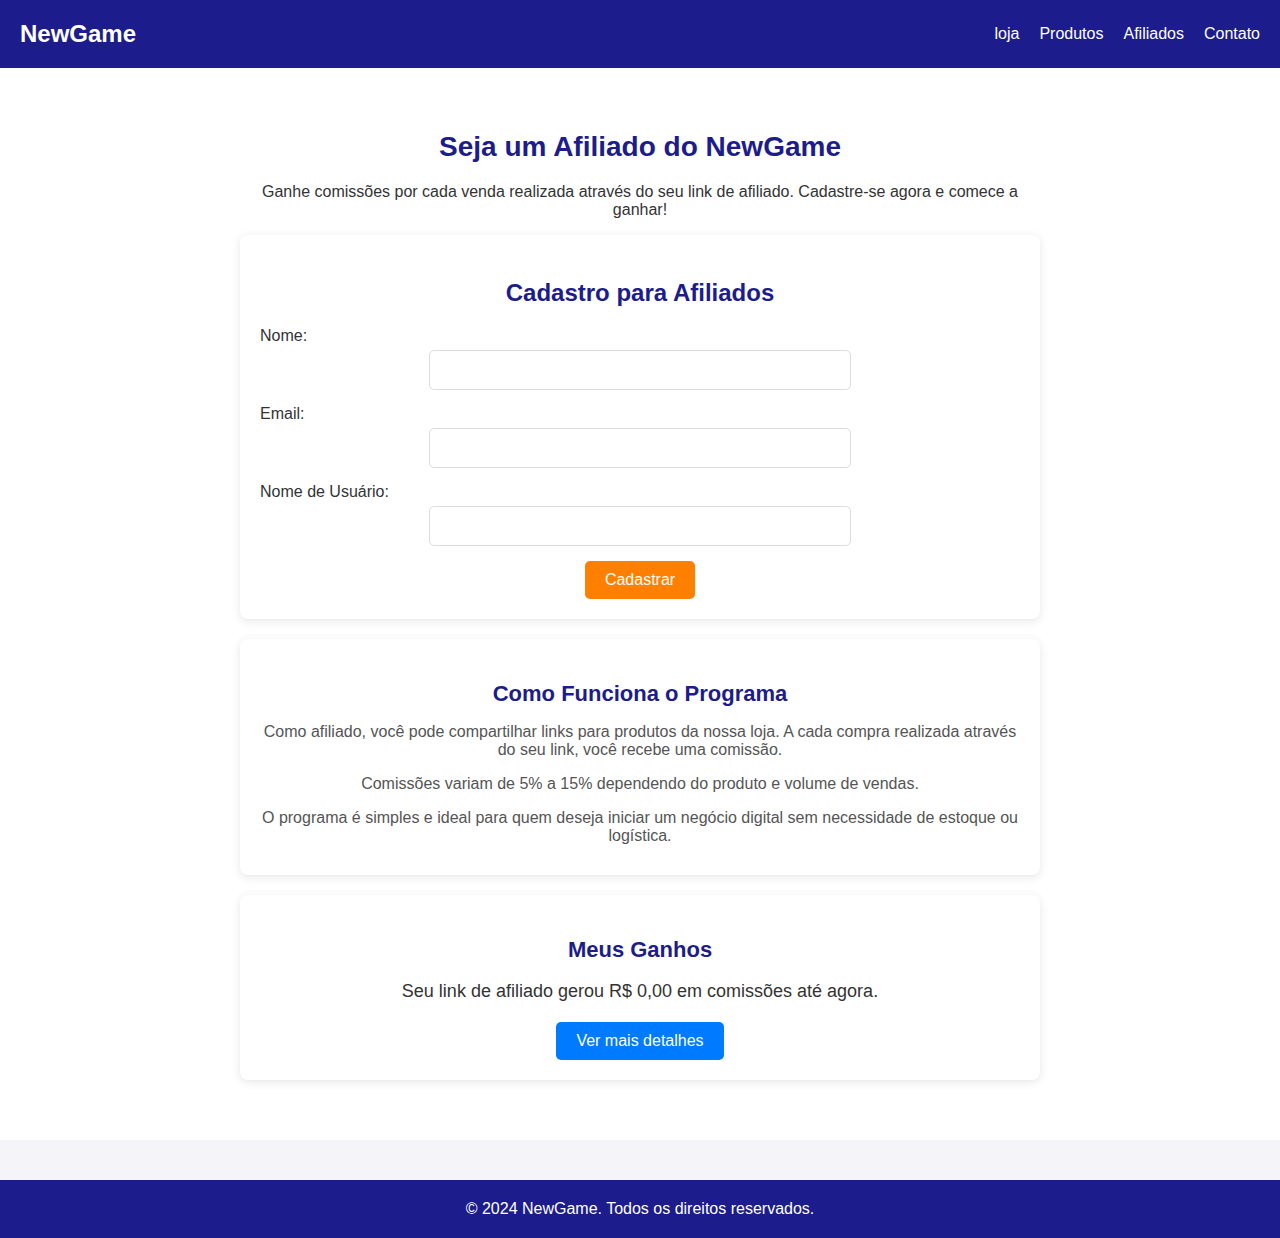
<file: afiliados.html>
<!DOCTYPE html>
<html lang="pt-br">
<head>
    <meta charset="UTF-8">
    <meta name="viewport" content="width=device-width, initial-scale=1.0">
    <title>Loja NewGame - Afiliados</title>
    <link rel="stylesheet" href="loja.css">
</head>
<body>
    <!-- Cabeçalho -->
    <header>
        <div class="logo">
            <h1>NewGame</h1>
        </div>
        <nav>
            <ul>
                <li><a href="loja.html">loja</a></li>
                <li><a href="#">Produtos</a></li>
                <li><a href="#">Afiliados</a></li>
                <li><a href="#">Contato</a></li>
            </ul>
        </nav>
    </header>

    <!-- Seção de Afiliados -->
    <section id="affiliates">
        <div class="container">
            <h2>Seja um Afiliado do NewGame</h2>
            <p>Ganhe comissões por cada venda realizada através do seu link de afiliado. Cadastre-se agora e comece a ganhar!</p>

            <!-- Formulário de Cadastro de Afiliados -->
            <div id="affiliate-form">
                <h3>Cadastro para Afiliados</h3>
                <form id="affiliate-registration-form">
                    <label for="name">Nome:</label>
                    <input type="text" id="name" name="name" required>

                    <label for="email">Email:</label>
                    <input type="email" id="email" name="email" required>

                    <label for="username">Nome de Usuário:</label>
                    <input type="text" id="username" name="username" required>

                    <button type="submit">Cadastrar</button>
                </form>
            </div>

            <!-- Informações sobre o Programa de Afiliados -->
            <div id="affiliate-info">
                <h3>Como Funciona o Programa</h3>
                <p>Como afiliado, você pode compartilhar links para produtos da nossa loja. A cada compra realizada através do seu link, você recebe uma comissão.</p>
                <p>Comissões variam de 5% a 15% dependendo do produto e volume de vendas.</p>
                <p>O programa é simples e ideal para quem deseja iniciar um negócio digital sem necessidade de estoque ou logística.</p>
            </div>

            <!-- Área de Ganhos dos Afiliados -->
            <div id="affiliate-earnings">
                <h3>Meus Ganhos</h3>
                <p>Seu link de afiliado gerou <span id="affiliate-commission">R$ 0,00</span> em comissões até agora.</p>
                <button onclick="updateEarnings()">Ver mais detalhes</button>
            </div>
        </div>
    </section>

    <!-- Rodapé -->
    <footer>
        <p>&copy; 2024 NewGame. Todos os direitos reservados.</p>
    </footer>

    <script src="loja.js"></script>
</body>
</html>
</file>
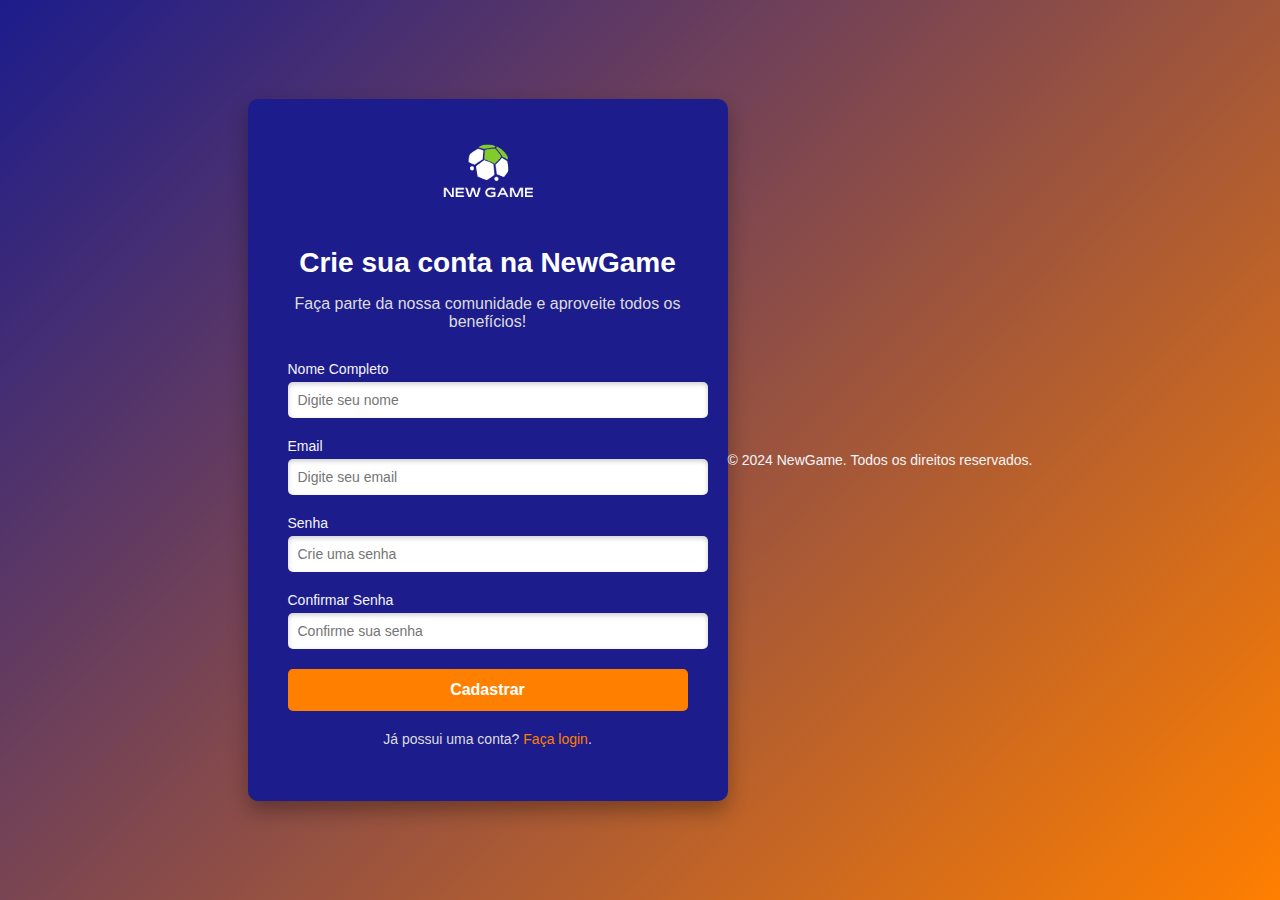
<file: cadastro.html>
<!DOCTYPE html>
<html lang="pt-br">
<head>
    <meta charset="UTF-8">
    <meta name="viewport" content="width=device-width, initial-scale=1.0">
    <title>Cadastro - NewGame</title>
    <link rel="stylesheet" href="perfil.css">
</head>
<body>
    <div class="cadastro-container">
        <!-- Cabeçalho do Cadastro -->
        <div class="cadastro-header">
            <img src="Imagens/Logo.png" alt="Logo NewGame" class="logo">
            <h1>Crie sua conta na NewGame</h1>
            <p>Faça parte da nossa comunidade e aproveite todos os benefícios!</p>
        </div>

        <!-- Formulário de Cadastro -->
        <form class="cadastro-form" id="cadastro-formulario">
            <div class="input-group">
                <label for="nome">Nome Completo</label>
                <input type="text" id="nome" placeholder="Digite seu nome" required>
            </div>

            <div class="input-group">
                <label for="email">Email</label>
                <input type="email" id="email" placeholder="Digite seu email" required>
            </div>

            <div class="input-group">
                <label for="senha">Senha</label>
                <input type="password" id="senha" placeholder="Crie uma senha" required>
            </div>

            <div class="input-group">
                <label for="confirmar-senha">Confirmar Senha</label>
                <input type="password" id="confirmar-senha" placeholder="Confirme sua senha" required>
            </div>

            <button type="submit" class="cadastro-btn">Cadastrar</button>
        </form>

        <!-- Mensagem de Login -->
        <div class="cadastro-links">
            <p>Já possui uma conta? <a href="per">Faça login</a>.</p>
        </div>
    </div>

    <footer>
        <p>&copy; 2024 NewGame. Todos os direitos reservados.</p>
    </footer>

    <script src="perfil.js"></script>
</body>
</html>
</file>
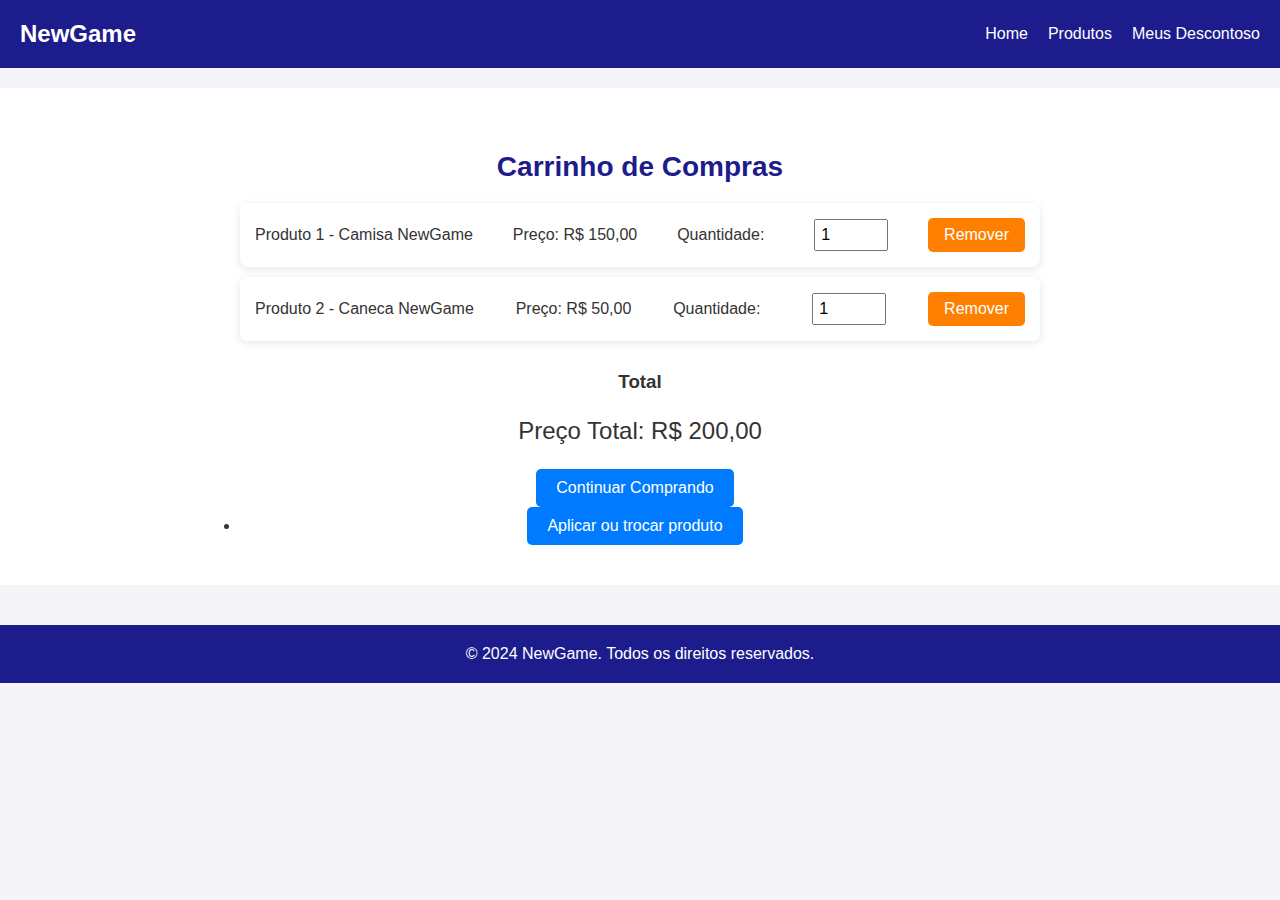
<file: carcompra.html>
<!DOCTYPE html>
<html lang="pt-br">
<head>
    <meta charset="UTF-8">
    <meta name="viewport" content="width=device-width, initial-scale=1.0">
    <title>Loja NewGame - Carrinho de Compras</title>
    <link rel="stylesheet" href="loja.css">
</head>
<body>
    <!-- Cabeçalho -->
    <header>
        <div class="logo">
            <h1>NewGame</h1>
        </div>
        <nav>
            <ul>
                <li><a href="loja.html">Home</a></li>
                <li><a href="#">Produtos</a></li>
                <li><a href="carriDesconto.html">Meus Descontoso</a></li>
        </nav>
    </header>

    <!-- Seção Carrinho -->
    <section id="cart">
        <div class="container">
            <h2>Carrinho de Compras</h2>

            <!-- Lista de Produtos no Carrinho -->
            <div id="cart-items">
                <div class="cart-item" id="product-1">
                    <p>Produto 1 - Camisa NewGame</p>
                    <p>Preço: R$ 150,00</p>
                    <label for="quantity-1">Quantidade: </label>
                    <input type="number" id="quantity-1" value="1" min="1" class="quantity" data-price="150">
                    <button class="remove-item" data-product="product-1">Remover</button>
                </div>
                <div class="cart-item" id="product-2">
                    <p>Produto 2 - Caneca NewGame</p>
                    <p>Preço: R$ 50,00</p>
                    <label for="quantity-2">Quantidade: </label>
                    <input type="number" id="quantity-2" value="1" min="1" class="quantity" data-price="50">
                    <button class="remove-item" data-product="product-2">Remover</button>
                </div>
            </div>

            <!-- Total -->
            <div id="total-section">
                <h3>Total</h3>
                <p id="total-price">Preço Total: R$ 200,00</p>
            </div>

            <!-- Botões de Finalização -->
            <div id="finalization">
                <button id="continue-shopping-btn">Continuar Comprando</button>
               <li><a href="carriDesconto.html"><button id="apply-discount-btn">Aplicar ou trocar produto</button></a></li>
            </div>
        </div>
    </section>

    <!-- Rodapé -->
    <footer>
        <p>&copy; 2024 NewGame. Todos os direitos reservados.</p>
    </footer>

    <script src="loja.js"></script>
</body>
</html>
</file>
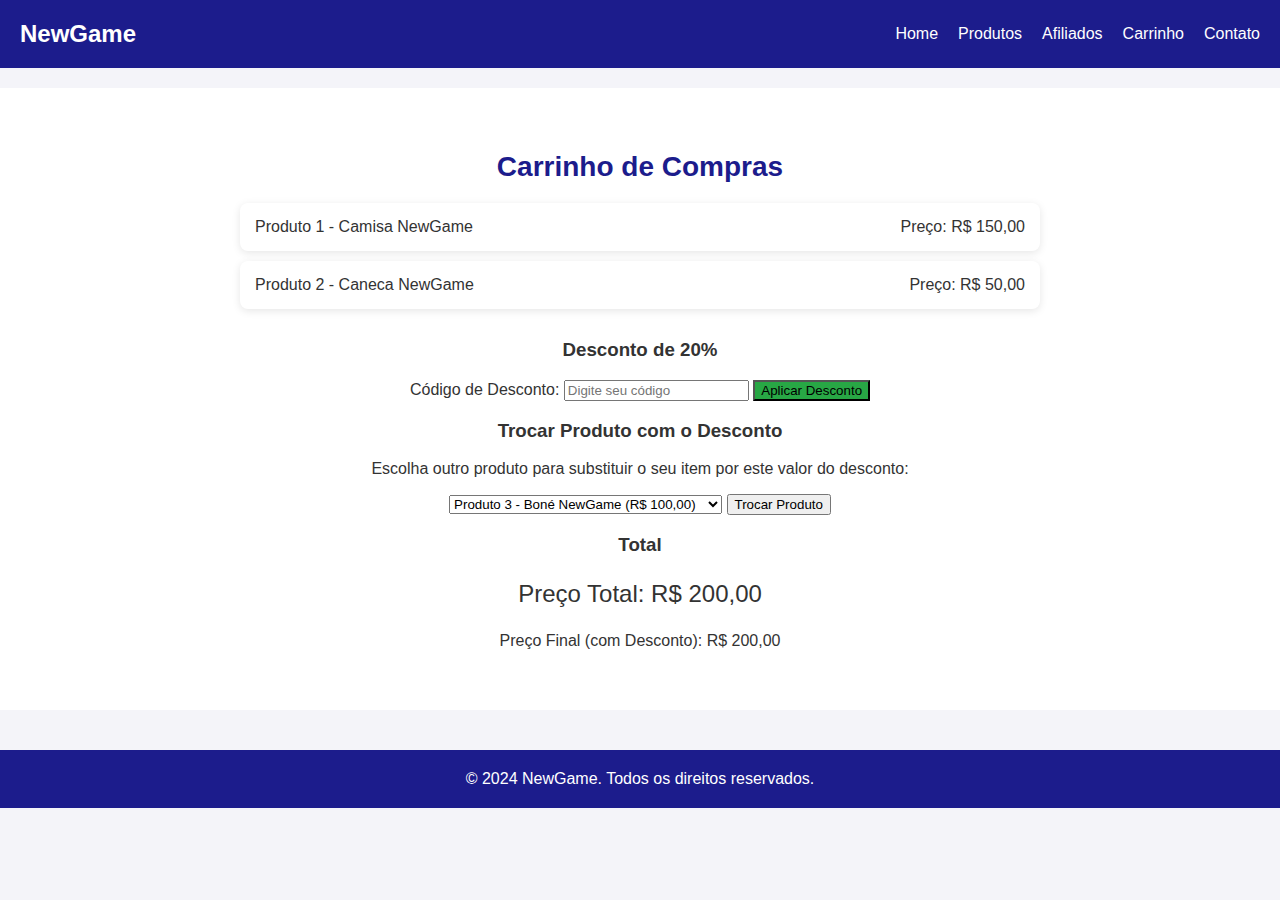
<file: carriDesconto.html>
<!DOCTYPE html>
<html lang="pt-br">
<head>
    <meta charset="UTF-8">
    <meta name="viewport" content="width=device-width, initial-scale=1.0">
    <title>Loja NewGame - Meus Descontos</title>
    <link rel="stylesheet" href="loja.css">
</head>
<body>
    <!-- Cabeçalho -->
    <header>
        <div class="logo">
            <h1>NewGame</h1>
        </div>
        <nav>
            <ul>
                <li><a href="loja.html">Home</a></li>
                <li><a href="#">Produtos</a></li>
                <li><a href="afiliados.html">Afiliados</a></li>
                <li><a href="carcompra.html">Carrinho</a></li>
                <li><a href="#">Contato</a></li>
            </ul>
        </nav>
    </header>

    <!-- Seção de Carrinho -->
    <section id="cart">
        <div class="container">
            <h2>Carrinho de Compras</h2>

            <!-- Produtos no carrinho -->
            <div id="cart-items">
                <div class="cart-item" id="product-1">
                    <p>Produto 1 - Camisa NewGame</p>
                    <p>Preço: R$ 150,00</p>
                </div>
                <div class="cart-item" id="product-2">
                    <p>Produto 2 - Caneca NewGame</p>
                    <p>Preço: R$ 50,00</p>
                </div>
            </div>

            <!-- Desconto de 20% -->
            <div id="discount-section">
                <h3>Desconto de 20%</h3>
                <label for="discount-code">Código de Desconto:</label>
                <input type="text" id="discount-code" placeholder="Digite seu código" />

                <button id="apply-discount-btn">Aplicar Desconto</button>
                <p id="discount-message"></p>
            </div>

            <!-- Trocar Produto com Desconto -->
            <div id="product-exchange-section">
                <h3>Trocar Produto com o Desconto</h3>
                <p>Escolha outro produto para substituir o seu item por este valor do desconto:</p>
                <select id="product-options">
                    <option value="product-3" data-price="100">Produto 3 - Boné NewGame (R$ 100,00)</option>
                    <option value="product-4" data-price="80">Produto 4 - Carteira NewGame (R$ 80,00)</option>
                    <option value="product-5" data-price="120">Produto 5 - Meias NewGame (R$ 120,00)</option>
                </select>

                <button id="exchange-product-btn">Trocar Produto</button>
                <p id="exchange-message"></p>
            </div>

            <!-- Total -->
            <div id="total-section">
                <h3>Total</h3>
                <p id="total-price">Preço Total: R$ 200,00</p>
                <p id="final-price">Preço Final (com Desconto): R$ 200,00</p>
            </div>
        </div>
    </section>

    <!-- Rodapé -->
    <footer>
        <p>&copy; 2024 NewGame. Todos os direitos reservados.</p>
    </footer>

    <script src="loja.css"></script>
</body>
</html>
</file>
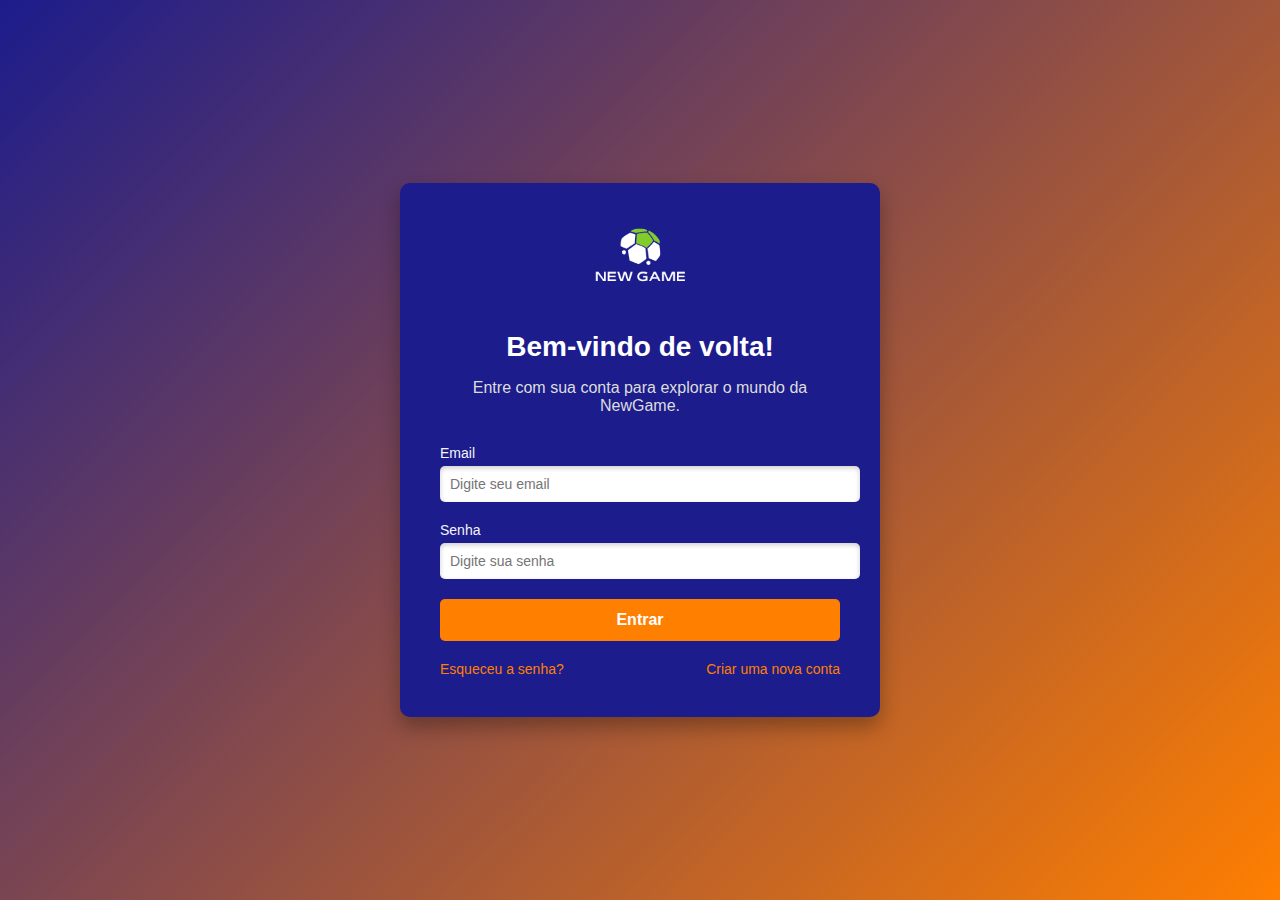
<file: perfil.html>
<!DOCTYPE html>
<html lang="pt-br">
<head>
    <meta charset="UTF-8">
    <meta name="viewport" content="width=device-width, initial-scale=1.0">
    <title>Login - NewGame</title>
    <link rel="stylesheet" href="perfil.css">
</head>
<body>
    <div class="login-container">
        <!-- Logo da NewGame -->
        <div class="login-header">
            <img src="Imagens/Logo.png" alt="Logo NewGame" class="logo">
            <h1>Bem-vindo de volta!</h1>
            <p>Entre com sua conta para explorar o mundo da NewGame.</p>
        </div>

        <!-- Formulário de Login -->
        <form class="login-form" id="login-formulario">
            <div class="input-group">
                <label for="email">Email</label>
                <input type="email" id="email" placeholder="Digite seu email" required>
            </div>

            <div class="input-group">
                <label for="password">Senha</label>
                <input type="password" id="password" placeholder="Digite sua senha" required>
            </div>

            <button type="submit" class="login-btn">Entrar</button>

            <!-- Links Adicionais -->
            <div class="login-links">
                <a href="#">Esqueceu a senha?</a>
                <a href="cadastro.html">Criar uma nova conta</a>
            </div>
        </form>
    </div>

    <script src="perfil.js"></script>
</body>
</html>
</file>
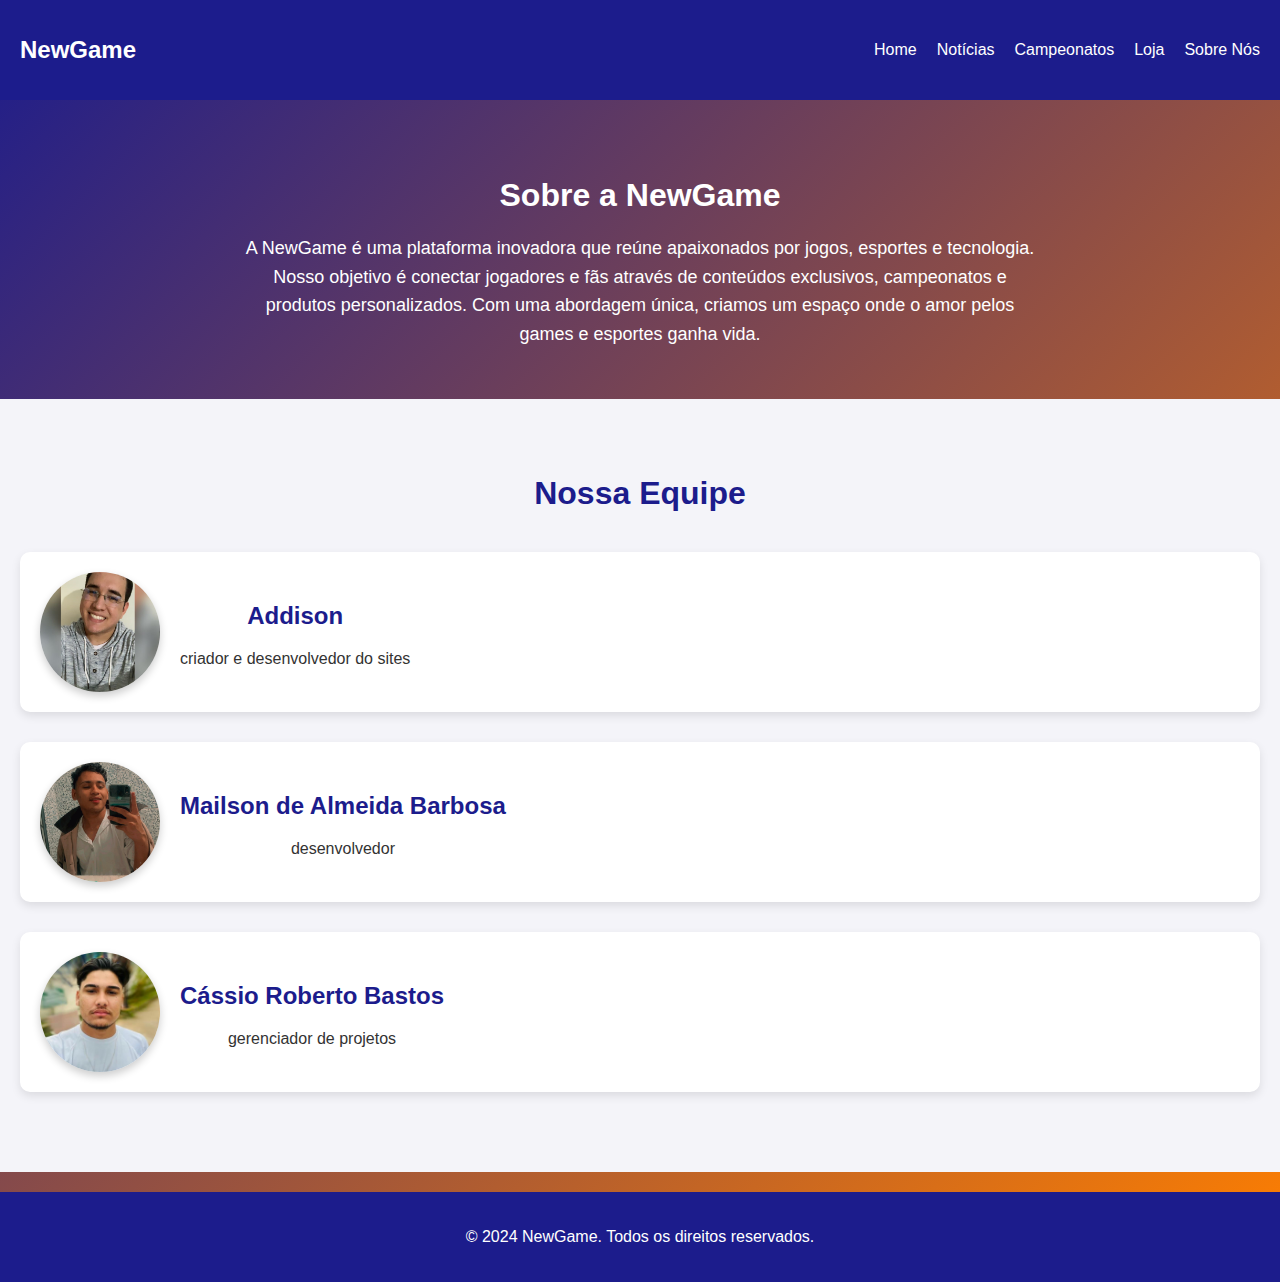
<file: sobrenois.html>
<!DOCTYPE html>
<html lang="pt-br">
<head>
    <meta charset="UTF-8">
    <meta name="viewport" content="width=device-width, initial-scale=1.0">
    <title>Sobre Nós - NewGame</title>
    <link rel="stylesheet" href="sobrenois.css">
</head>
<body>
    <!-- Cabeçalho -->
    <header class="header">
        <div class="container">
            <h1 class="logo">NewGame</h1>
            <nav>
                <ul>
                    <li><a href="index.html">Home</a></li>
                    <li><a href="noticias.html">Notícias</a></li>
                    <li><a href="campeonatos.html">Campeonatos</a></li>
                    <li><a href="loja.html">Loja</a></li>
                    <li><a href="#">Sobre Nós</a></li>
                </ul>
            </nav>
        </div>
    </header>

    <!-- Seção Sobre a NewGame -->
    <section class="sobre-newgame">
        <div class="container">
            <h2>Sobre a NewGame</h2>
            <p>A NewGame é uma plataforma inovadora que reúne apaixonados por jogos, esportes e tecnologia. Nosso objetivo é conectar jogadores e fãs através de conteúdos exclusivos, campeonatos e produtos personalizados. Com uma abordagem única, criamos um espaço onde o amor pelos games e esportes ganha vida.</p>
        </div>
    </section>

    <!-- Seção Equipe -->
    <section class="nossa-equipe">
        <div class="container">
            <h2>Nossa Equipe</h2>
            <!-- Addison -->
            <div class="membro" id="addison">
                <img src="Imagens/sobreNois/adison.png" alt="Foto de Addison">
                <div class="info">
                    <h3>Addison</h3>
                    <p>criador e desenvolvedor do sites</p>
                </div>
            </div>

            <!-- Mailson de Almeida Barbosa -->
            <div class="membro" id="mailson">
                <img src="Imagens/sobreNois/mailson.jpg" alt="Foto de Mailson de Almeida Barbosa">
                <div class="info">
                    <h3>Mailson de Almeida Barbosa</h3>
                    <p>desenvolvedor </p>
                </div>
            </div>

            <!-- Cássio Roberto Bastos -->
            <div class="membro" id="cassio">
                <img src="Imagens/sobreNois/cassio.jpg" alt="Foto de Cássio Roberto Bastos">
                <div class="info">
                    <h3>Cássio Roberto Bastos</h3>
                    <p>gerenciador de projetos</p>
                </div>
            </div>
        </div>
    </section>

    <!-- Rodapé -->
    <footer>
        <p>&copy; 2024 NewGame. Todos os direitos reservados.</p>
    </footer>

    <script src="sobrenois.js"></script>
</body>
</html>
</file>
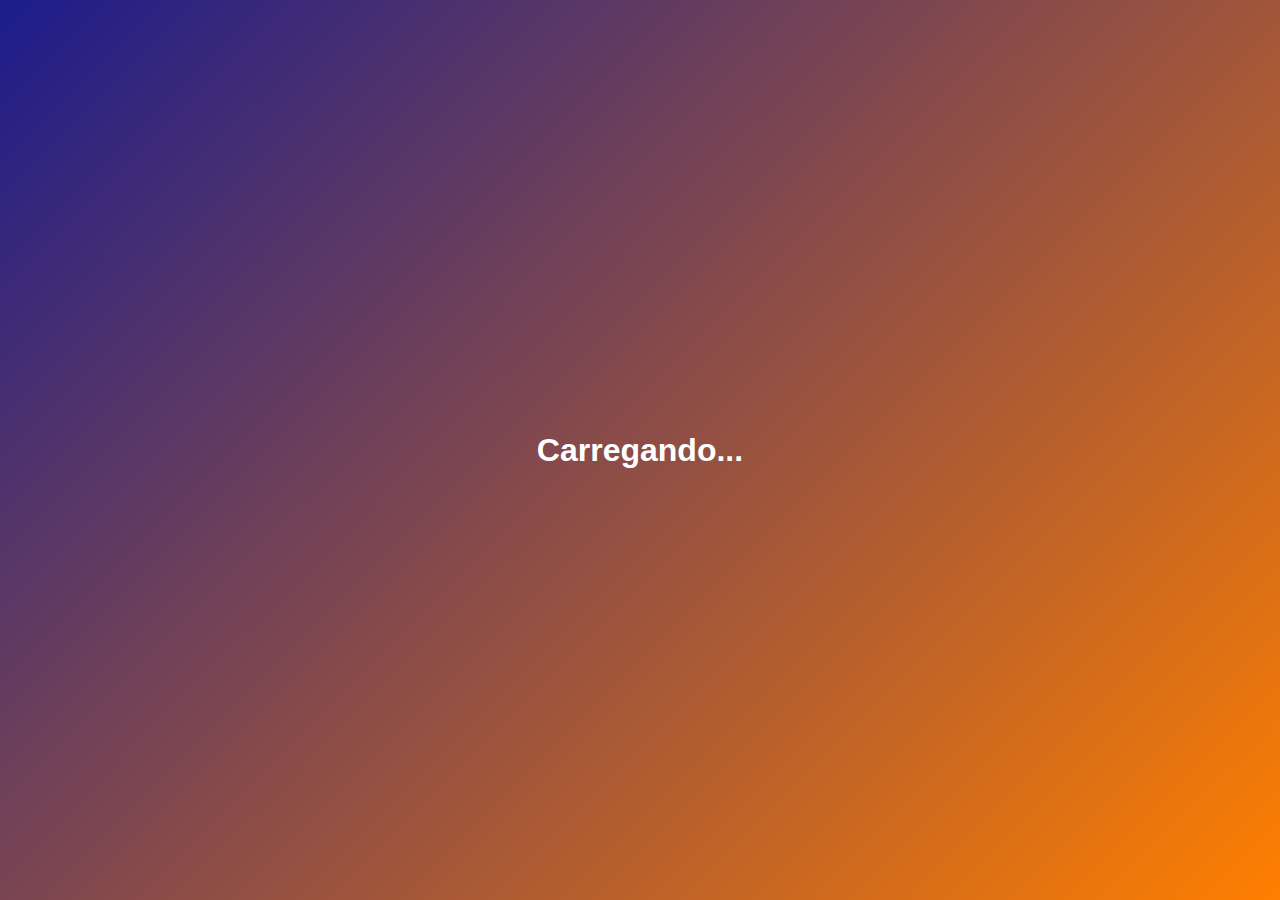
<file: telaCarregando.html>
<!DOCTYPE html>
<html lang="pt-br">
<head>
    <meta charset="UTF-8">
    <meta name="viewport" content="width=device-width, initial-scale=1.0">
    <title>Carregando - NewGame</title>
    <link rel="stylesheet" href="perfil.css">
</head>
<body>
    <div class="loading-container">
        <!-- Texto de carregamento -->
        <h1 class="loading-text">Carregando...</h1>
        <!-- Jogador correndo -->
        <div class="runner-container">
            <div class="runner"></div>
        </div>
    </div>
</body>
</html>
</file>
<file: loja.css>
/* Estilos gerais */
body {
    font-family: 'Titillium Web', sans-serif;
    background-color: #f4f4f9;
    color: #333;
    margin: 0;
    padding: 0;
}

/* Cabeçalho */
header {
    background-color: #1C1C8C; /* Azul escuro */
    padding: 20px 0;
}

header .container {
    display: flex;
    justify-content: space-between;
    align-items: center;
    padding: 0 20px;
}

header .logo img {
    width: 150px;
}

header .menu nav a {
    color: white;
    text-decoration: none;
    margin-right: 20px;
    font-size: 16px;
}

header .menu nav a:hover {
    text-decoration: underline;
}

header .menu-carrinho a {
    display: flex;
    align-items: center;
    color: white;
    font-size: 20px;
    text-decoration: none;
}

header .menu-carrinho a:hover {
    color: #FF7F00; /* Laranja neon no hover */
}

header .menu-carrinho i {
    margin-right: 5px;
}

header .menu-carrinho span {
    background-color: #FF7F00; /* Laranja neon para o contador */
    border-radius: 50%;
    padding: 5px 10px;
    color: white;
    font-size: 14px;
}

/* Estilo dos produtos */
.loja {
    padding: 40px 20px;
    background-color: #fff;
}

.titulo-loja {
    text-align: center;
    font-size: 32px;
    color: #1C1C8C;
    margin-bottom: 40px;
}

/* Produtos em destaque */
.carrossel-container {
    display: flex;
    overflow-x: scroll;
    gap: 20px;
    margin-bottom: 40px;
}

.carrossel {
    display: flex;
    gap: 20px;
    animation: slide 20s infinite linear; /* Carrossel animado */
}

.item {
    width: 200px;
    background-color: #fff;
    border-radius: 10px;
    box-shadow: 0 3px 8px rgba(0, 0, 0, 0.1);
    text-align: center;
    padding: 10px;
}

.item img {
    width: 80%;
    height: auto;
    border-radius: 1px;
    margin-bottom: 5px;
}

.item h2 {
    font-size: 18px;
    color: #333;
    margin: 10px 0;
}

.item .preco {
    font-size: 16px;
    color: #FF7F00;
    font-weight: bold;
}

/* Animação do carrossel */
@keyframes slide {
    0% { transform: translateX(0); }
    20% { transform: translateX(0); }
    25% { transform: translateX(-300px); }
    45% { transform: translateX(-300px); }
    50% { transform: translateX(-600px); }
    70% { transform: translateX(-600px); }
    75% { transform: translateX(-900px); }
    95% { transform: translateX(-900px); }
    100% { transform: translateX(0); }
}

/* Produtos */
.produtos {
    display: flex;
    justify-content: space-between;
    flex-wrap: wrap;
    gap: 20px;
    margin-top: 20px;
}

.produto {
    background-color: #fff;
    width: 22%;
    padding: 15px;
    box-shadow: 0 3px 8px rgba(0, 0, 0, 0.1);
    text-align: center;
    border-radius: 8px;
    transition: transform 0.3s ease;
}

.produto:hover {
    transform: translateY(-5px);
}

.produto img {
    width: 50%;
    height: auto;
    border-radius: 1px;
    margin-bottom: 10px;
}

.produto h3 {
    font-size: 20px;
    color: #333;
    margin-bottom: 10px;
}

.produto .preco {
    font-size: 16px;
    color: #FF7F00;
    font-weight: bold;
}

.produto button {
    background-color: #007bff;
    color: white;
    border: none;
    padding: 10px;
    font-size: 16px;
    border-radius: 5px;
    cursor: pointer;
}

.produto button:hover {
    background-color: #0056b3;
}

/* Responsividade */
@media (max-width: 768px) {
    .produtos {
        flex-direction: column;
        align-items: center;
    }

    .item {
        width: 150px;
    }
}

/* Estilos gerais */
body {
    font-family: 'Titillium Web', sans-serif;
    background-color: #f4f4f9;
    color: #333;
    margin: 0;
    padding: 0;
}

/* Cabeçalho */
header {
    background-color: #1C1C8C;
    padding: 20px;
    display: flex;
    justify-content: space-between;
    align-items: center;
}

header .logo h1 {
    color: white;
    margin: 0;
    font-size: 24px;
}

header nav ul {
    list-style-type: none;
    padding: 0;
    margin: 0;
    display: flex;
    gap: 20px;
}

header nav ul li {
    display: inline;
}

header nav ul li a {
    color: white;
    text-decoration: none;
    font-size: 16px;
}

header nav ul li a:hover {
    text-decoration: underline;
}

/* Seção de Afiliados */
#affiliates {
    padding: 40px 20px;
    background-color: white;
}

#affiliates .container {
    max-width: 800px;
    margin: 0 auto;
    text-align: center;
}

#affiliates h2 {
    font-size: 28px;
    color: #1C1C8C;
    margin-bottom: 20px;
}

#affiliate-form,
#affiliate-info,
#affiliate-earnings {
    background-color: #fff;
    padding: 20px;
    margin-bottom: 20px;
    box-shadow: 0 2px 10px rgba(0, 0, 0, 0.1);
    border-radius: 8px;
}

/* Formulário de Cadastro */
#affiliate-form h3 {
    font-size: 24px;
    margin-bottom: 20px;
    color: #1C1C8C;
}

#affiliate-form form {
    display: flex;
    flex-direction: column;
    align-items: center;
}

#affiliate-form label {
    font-size: 16px;
    margin-bottom: 5px;
    text-align: left;
    width: 100%;
}

#affiliate-form input {
    padding: 10px;
    font-size: 16px;
    margin-bottom: 15px;
    width: 100%;
    max-width: 400px;
    border: 1px solid #ddd;
    border-radius: 5px;
}

#affiliate-form button {
    background-color: #FF7F00;
    color: white;
    padding: 10px 20px;
    border: none;
    border-radius: 5px;
    font-size: 16px;
    cursor: pointer;
}

#affiliate-form button:hover {
    background-color: #e06c00;
}

/* Informações sobre o programa */
#affiliate-info h3 {
    font-size: 22px;
    color: #1C1C8C;
    margin-bottom: 10px;
}

#affiliate-info p {
    font-size: 16px;
    color: #555;
    margin-bottom: 10px;
}

/* Área de Ganhos */
#affiliate-earnings h3 {
    font-size: 22px;
    color: #1C1C8C;
    margin-bottom: 10px;
}

#affiliate-earnings p {
    font-size: 18px;
    color: #333;
    margin-bottom: 20px;
}

#affiliate-earnings button {
    background-color: #007bff;
    color: white;
    padding: 10px 20px;
    border: none;
    border-radius: 5px;
    font-size: 16px;
    cursor: pointer;
}

#affiliate-earnings button:hover {
    background-color: #0056b3;
}

/* Rodapé */
footer {
    background-color: #1C1C8C;
    color: white;
    text-align: center;
    padding: 20px;
    margin-top: 40px;
}

footer p {
    margin: 0;
    font-size: 16px;
}

/* Estilos gerais */
body {
    font-family: 'Titillium Web', sans-serif;
    background-color: #f4f4f9;
    color: #333;
    margin: 0;
    padding: 0;
}

/* Cabeçalho */
header {
    background-color: #1C1C8C;
    padding: 20px;
    display: flex;
    justify-content: space-between;
    align-items: center;
}

header .logo h1 {
    color: white;
    margin: 0;
    font-size: 24px;
}

header nav ul {
    list-style-type: none;
    padding: 0;
    margin: 0;
    display: flex;
    gap: 20px;
}

header nav ul li {
    display: inline;
}

header nav ul li a {
    color: white;
    text-decoration: none;
    font-size: 16px;
}

header nav ul li a:hover {
    text-decoration: underline;
}

/* Seção do Carrinho */
#cart {
    padding: 40px 20px;
    background-color: white;
    margin-top: 20px;
}

#cart .container {
    max-width: 800px;
    margin: 0 auto;
    text-align: center;
}

#cart h2 {
    font-size: 28px;
    color: #1C1C8C;
    margin-bottom: 20px;
}

#cart-items {
    margin-bottom: 30px;
}

.cart-item {
    background-color: #fff;
    padding: 15px;
    margin-bottom: 10px;
    box-shadow: 0 2px 8px rgba(0, 0, 0, 0.1);
    border-radius: 8px;
    display: flex;
    justify-content: space-between;
    align-items: center;
}

.cart-item p {
    margin: 0;
}

.cart-item input[type="number"] {
    width: 60px;
    padding: 5px;
    margin-left: 10px;
    font-size: 16px;
}

.cart-item .remove-item {
    background-color: #FF7F00;
    color: white;
    border: none;
    padding: 8px 16px;
    cursor: pointer;
    border-radius: 5px;
    font-size: 16px;
}

.cart-item .remove-item:hover {
    background-color: #e06c00;
}

#total-section {
    margin-bottom: 20px;
}

#total-price {
    font-size: 24px;
    color: #333;
}

#finalization button {
    background-color: #007bff;
    color: white;
    border: none;
    padding: 10px 20px;
    font-size: 16px;
    border-radius: 5px;
    cursor: pointer;
    margin-right: 10px;
}

#finalization button:hover {
    background-color: #0056b3;
}

#apply-discount-btn {
    background-color: #28a745;
}

#apply-discount-btn:hover {
    background-color: #218838;
}

footer {
    background-color: #1C1C8C;
    color: white;
    text-align: center;
    padding: 20px;
    margin-top: 40px;
}

footer p {
    margin: 0;
    font-size: 16px;
}
</file>
<file: perfil.css>
/* Estilo Geral */
body {
    font-family: 'Titillium Web', sans-serif;
    background: linear-gradient(135deg, #1C1C8C, #FF7F00);
    margin: 0;
    padding: 0;
    display: flex;
    justify-content: center;
    align-items: center;
    min-height: 100vh;
    color: white;
}

/* Container do Login */
.login-container {
    background-color: #1C1C8C;
    padding: 40px;
    border-radius: 10px;
    box-shadow: 0 10px 20px rgba(0, 0, 0, 0.3);
    text-align: center;
    max-width: 400px;
    width: 90%;
    animation: slideIn 0.8s ease-in-out;
}

/* Logo e Texto do Header */
.login-header img.logo {
    width: 100px;
    margin-bottom: 20px;
    animation: pulse 2s infinite;
}

.login-header h1 {
    font-size: 28px;
    margin-bottom: 10px;
}

.login-header p {
    font-size: 16px;
    margin-bottom: 30px;
    color: #ddd;
}

/* Formulário de Login */
.login-form {
    display: flex;
    flex-direction: column;
    gap: 20px;
}

.input-group {
    text-align: left;
}

.input-group label {
    font-size: 14px;
    margin-bottom: 5px;
    display: block;
    color: #f4f4f9;
}

.input-group input {
    width: 100%;
    padding: 10px;
    font-size: 14px;
    border: none;
    border-radius: 5px;
    box-shadow: inset 0 2px 5px rgba(0, 0, 0, 0.2);
}

/* Botão de Login */
.login-btn {
    background-color: #FF7F00;
    color: white;
    border: none;
    padding: 12px 20px;
    font-size: 16px;
    font-weight: bold;
    border-radius: 5px;
    cursor: pointer;
    transition: background-color 0.3s ease, transform 0.3s ease;
}

.login-btn:hover {
    background-color: #e06c00;
    transform: translateY(-2px);
}

.login-btn:active {
    transform: translateY(1px);
}

/* Links Adicionais */
.login-links {
    display: flex;
    justify-content: space-between;
    font-size: 14px;
    color: #ddd;
}

.login-links a {
    text-decoration: none;
    color: #FF7F00;
    transition: color 0.3s ease;
}

.login-links a:hover {
    color: #e06c00;
}

/* Rodapé */
footer {
    text-align: center;
    margin-top: 20px;
    color: #f4f4f9;
    font-size: 14px;
}

/* Animações */
@keyframes slideIn {
    from {
        transform: translateY(50px);
        opacity: 0;
    }
    to {
        transform: translateY(0);
        opacity: 1;
    }
}

@keyframes pulse {
    0%, 100% {
        transform: scale(1);
    }
    50% {
        transform: scale(1.1);
    }
}

/* Estilo Geral */
body {
    font-family: 'Titillium Web', sans-serif;
    background: linear-gradient(135deg, #1C1C8C, #FF7F00);
    margin: 0;
    padding: 0;
    display: flex;
    justify-content: center;
    align-items: center;
    min-height: 100vh;
    color: white;
}

/* Container de Cadastro */
.cadastro-container {
    background-color: #1C1C8C;
    padding: 40px;
    border-radius: 10px;
    box-shadow: 0 10px 20px rgba(0, 0, 0, 0.3);
    text-align: center;
    max-width: 400px;
    width: 90%;
    animation: fadeIn 0.8s ease-in-out;
}

/* Cabeçalho */
.cadastro-header img.logo {
    width: 100px;
    margin-bottom: 20px;
    animation: pulse 2s infinite;
}

.cadastro-header h1 {
    font-size: 28px;
    margin-bottom: 10px;
}

.cadastro-header p {
    font-size: 16px;
    margin-bottom: 30px;
    color: #ddd;
}

/* Formulário */
.cadastro-form {
    display: flex;
    flex-direction: column;
    gap: 20px;
}

.input-group {
    text-align: left;
}

.input-group label {
    font-size: 14px;
    margin-bottom: 5px;
    display: block;
    color: #f4f4f9;
}

.input-group input {
    width: 100%;
    padding: 10px;
    font-size: 14px;
    border: none;
    border-radius: 5px;
    box-shadow: inset 0 2px 5px rgba(0, 0, 0, 0.2);
}

/* Botão de Cadastro */
.cadastro-btn {
    background-color: #FF7F00;
    color: white;
    border: none;
    padding: 12px 20px;
    font-size: 16px;
    font-weight: bold;
    border-radius: 5px;
    cursor: pointer;
    transition: background-color 0.3s ease, transform 0.3s ease;
}

.cadastro-btn:hover {
    background-color: #e06c00;
    transform: translateY(-2px);
}

.cadastro-btn:active {
    transform: translateY(1px);
}

/* Links Adicionais */
.cadastro-links {
    margin-top: 20px;
    font-size: 14px;
    color: #ddd;
}

.cadastro-links a {
    text-decoration: none;
    color: #FF7F00;
    transition: color 0.3s ease;
}

.cadastro-links a:hover {
    color: #e06c00;
}

/* Rodapé */
footer {
    text-align: center;
    margin-top: 20px;
    color: #f4f4f9;
    font-size: 14px;
}

/* Animações */
@keyframes fadeIn {
    from {
        opacity: 0;
        transform: translateY(50px);
    }
    to {
        opacity: 1;
        transform: translateY(0);
    }
}

@keyframes pulse {
    0%, 100% {
        transform: scale(1);
    }
    50% {
        transform: scale(1.1);
    }
}
</file>
<file: sobrenois.css>
/* Estilo Geral */
body {
    font-family: 'Titillium Web', sans-serif;
    margin: 0;
    padding: 0;
    background: linear-gradient(135deg, #1C1C8C, #FF7F00);
    color: white;
}

/* Cabeçalho */
header {
    background-color: #1C1C8C;
    padding: 20px 0;
}

header .container {
    display: flex;
    justify-content: space-between;
    align-items: center;
    padding: 0 20px;
}

header .logo {
    font-size: 24px;
    color: white;
}

header nav ul {
    list-style: none;
    margin: 0;
    padding: 0;
    display: flex;
    gap: 20px;
}

header nav ul li a {
    color: white;
    text-decoration: none;
    font-size: 16px;
}

header nav ul li a:hover {
    text-decoration: underline;
}

/* Sobre a NewGame */
.sobre-newgame {
    padding: 50px 20px;
    text-align: center;
}

.sobre-newgame h2 {
    font-size: 32px;
    margin-bottom: 20px;
    animation: fadeIn 1s ease-in-out;
}

.sobre-newgame p {
    font-size: 18px;
    max-width: 800px;
    margin: 0 auto;
    line-height: 1.6;
    animation: fadeIn 2s ease-in-out;
}

/* Nossa Equipe */
.nossa-equipe {
    padding: 50px 20px;
    background-color: #f4f4f9;
    color: #333;
    text-align: center;
}

.nossa-equipe h2 {
    font-size: 32px;
    margin-bottom: 40px;
    color: #1C1C8C;
}

/* Membros da Equipe */
.membro {
    display: flex;
    gap: 20px;
    align-items: center;
    margin-bottom: 30px;
    background: white;
    padding: 20px;
    border-radius: 10px;
    box-shadow: 0 4px 10px rgba(0, 0, 0, 0.1);
    animation: slideIn 1.5s ease;
}

.membro img {
    width: 120px;
    height: 120px;
    border-radius: 50%;
    object-fit: cover;
    box-shadow: 0 4px 8px rgba(0, 0, 0, 0.2);
}

.membro .info h3 {
    font-size: 24px;
    color: #1C1C8C;
    margin-bottom: 10px;
}

.membro .info p {
    font-size: 16px;
    line-height: 1.6;
}

/* Animações */
@keyframes fadeIn {
    from {
        opacity: 0;
    }
    to {
        opacity: 1;
    }
}

@keyframes slideIn {
    from {
        transform: translateX(-50%);
        opacity: 0;
    }
    to {
        transform: translateX(0);
        opacity: 1;
    }
}

/* Rodapé */
footer {
    background-color: #1C1C8C;
    text-align: center;
    padding: 20px;
    margin-top: 20px;
    color: white;
}
</file>
